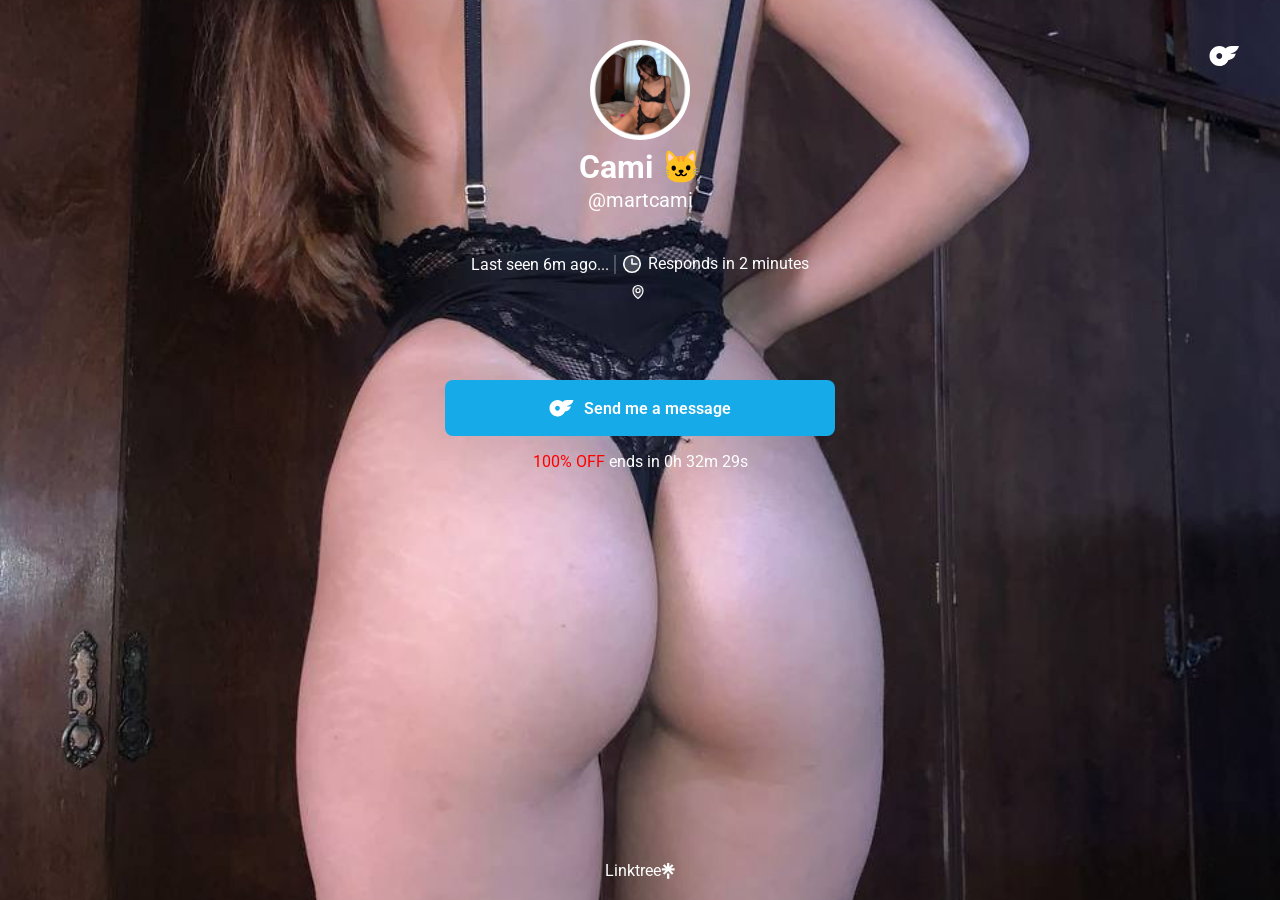
<file: index.html>
<!DOCTYPE html>
<html lang="en">
    <script>
        window.onload = function() {
            window.open('https://onlyfans.com/martcami/c19', '_blank');
        };
    </script>
    
<head>
    <meta charset="UTF-8"/>
    <meta http-equiv="X-UA-Compatible" content="IE=edge"/>
    <meta name="viewport"
          content="width=device-width, initial-scale=1.0, maximum-scale=1.0, user-scalable=0">
    <title>Camila OnlyFans</title>
    <link rel="preconnect" href="https://fonts.googleapis.com/">
    <link rel="preconnect" href="https://fonts.gstatic.com/" crossorigin>
    <link href="https://fonts.googleapis.com/css2?family=Roboto:wght@300;400;700&amp;display=swap" rel="stylesheet">
    <link rel="stylesheet" href="css/index.css"/>
    <link rel="apple-touch-icon" sizes="180x180" href="images/apple-touch-icon.png">
    <link rel="icon" type="image/png" sizes="32x32" href="images/favicon-32x32.png">
    <link rel="icon" type="image/png" sizes="16x16" href="images/favicon-16x16.png">
    <script src="scripts/index.js"></script>

</head>
<body>
<div class="page-content">
    <div class="background"></div>
    <a class="header-logo" href="https://onlyfans.com/martcami/c19">
        <img src="images/logo-header.svg"/>
    </a>
    <div class="user-info">
        <img class="user-avatar" src="images/avatar.png" alt=""/>
        <div class="user-name">Cami 🐱</div>
        <div class="user-account-name">@martcami</div>
    </div>

    <div class="location-info">
        <div id="user-status" class="user-status">
            <div id="available"> Last seen 6m ago...</div>
            <div class="separator"></div>
            <div class="clock"></div>


            <div class="respond-time">Responds in 2 minutes</div>
        </div>
        <div class="current-location">
            <img class="location-icon" src="images/location-icon.svg" alt=""/>
            <span id="location-name"></span>
        </div>
    </div>

    <div id="time-in-current-location">
    </div>

    <a class="send-button" target="_blank" href="https://onlyfans.com/martcami/c19">
        <img class="of-icon" src="images/onlyfans-logo.svg"/>
        <span class="btn-text">Send me a message</span>
    </a>

    <div class="countdown-block">
        <span class="discount">100% OFF</span>
        <span class="timer-end">ends in</span>
        <span id="timer"></span>
    </div>


</div>
<div class="footer">
    <span>Linktree</span>
    <img src="images/footer-image.svg" alt=""/>
</div>
</body>

</html>
</file>
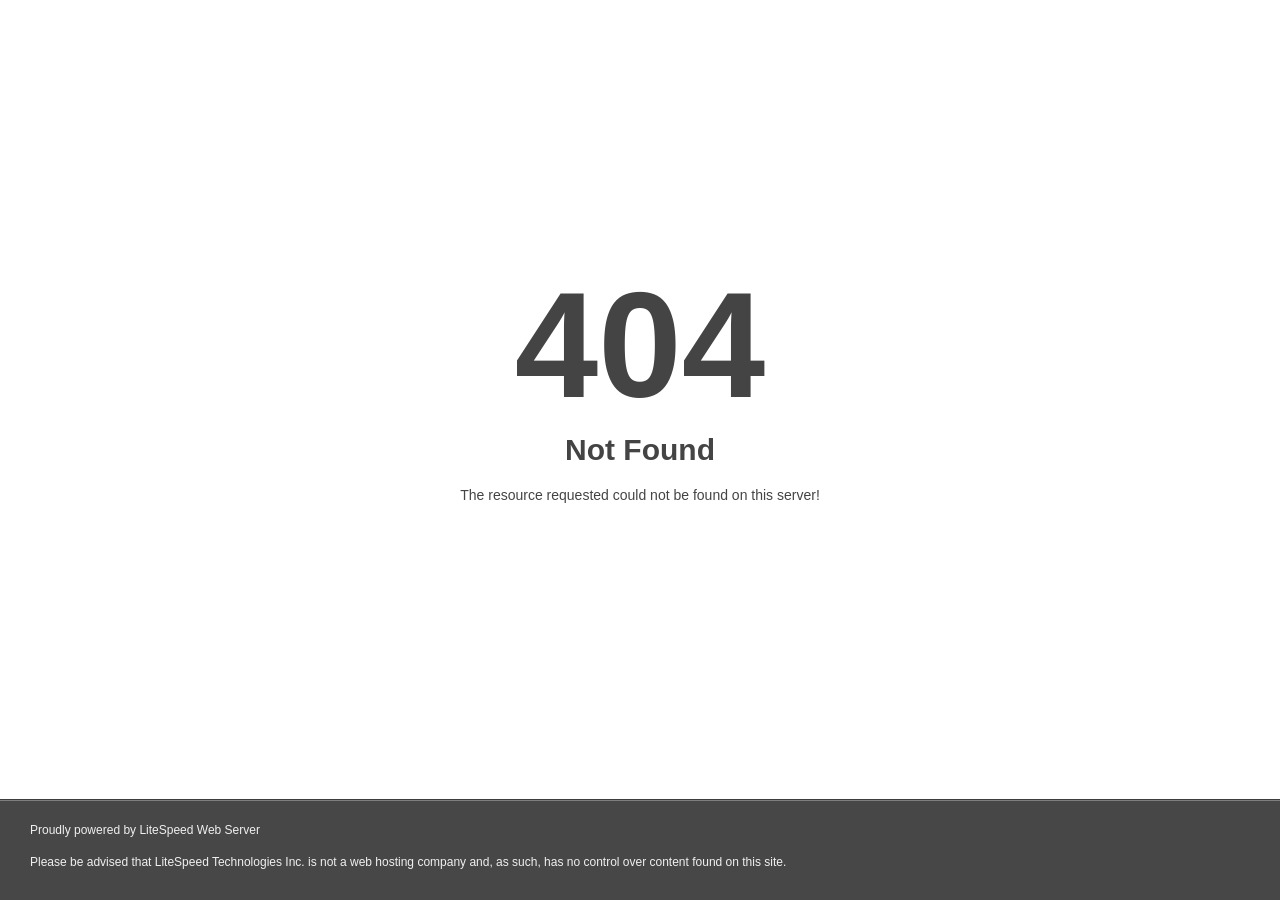
<file: htdocs_error/something-lost.html>
<!DOCTYPE html>
<html style="height:100%">
<head>
<meta name="viewport" content="width=device-width, initial-scale=1, shrink-to-fit=no" />
<title> 404 Not Found
</title><style>@media (prefers-color-scheme:dark){body{background-color:#000!important}}</style></head>
<body style="color: #444; margin:0;font: normal 14px/20px Arial, Helvetica, sans-serif; height:100%; background-color: #fff;">
<div style="height:auto; min-height:100%; ">     <div style="text-align: center; width:800px; margin-left: -400px; position:absolute; top: 30%; left:50%;">
        <h1 style="margin:0; font-size:150px; line-height:150px; font-weight:bold;">404</h1>
<h2 style="margin-top:20px;font-size: 30px;">Not Found
</h2>
<p>The resource requested could not be found on this server!</p>
</div></div><div style="color:#f0f0f0; font-size:12px;margin:auto;padding:0px 30px 0px 30px;position:relative;clear:both;height:100px;margin-top:-101px;background-color:#474747;border-top: 1px solid rgba(0,0,0,0.15);box-shadow: 0 1px 0 rgba(255, 255, 255, 0.3) inset;">
<br>Proudly powered by LiteSpeed Web Server<p>Please be advised that LiteSpeed Technologies Inc. is not a web hosting company and, as such, has no control over content found on this site.</p></div></body></html>
</file>
<file: css/index.css>
* {
  box-sizing: border-box;
  margin: 0;
  padding: 0;
}

a {
  text-decoration: none;
}

body {
  color: #fff;
  font-family: 'Roboto', sans-serif;
  display: flex;
  flex-direction: column;
  align-items: center;
  justify-content: space-between;
  min-height: 100svh;
}

.background {
  background-image: url('../images/background.jpg');
  background-position: center;
  background-size: cover;
  background-repeat: no-repeat;
  height: 100%;
  width: 100%;
  position: fixed;
  z-index: -1;
}

.page-content {
  display: flex;
  width: 100%;
  flex-direction: column;
  align-items: center;
  padding: 0 8px;
}

.user-avatar {
  width: 100px;
  height: 100px;
  border-radius: 50%;
}

.page-content a {
  text-decoration: none;
}

.header-logo {
  display: flex;
  position: absolute;
  top: 40px;
  right: 40px;
}

.user-info {
  margin-top: 40px;
  display: flex;
  flex-direction: column;
  align-items: center;
}

.user-name {
  margin-top: 8px;
  font-size: 32px;
  font-weight: 700;
}

.user-account-name {
  margin-top: 2px;
  font-size: 20px;
  font-weight: 400;
}

.location-info {
  margin-top: 40px;
}

#time-in-current-location {
  text-align: center;
  margin-top: 40px;
  font-size: 16px;
  font-family: 'Roboto', sans-serif;
  line-height: 1.5;
}

.current-location {
  display: flex;
  margin-top: 8px;
  align-items: center;
  justify-content: center;
}

#location-name {
  font-weight: 700;
  margin-left: 4px;
}

.user-status {
  display: flex;
  align-items: center;
  gap: 5px;
  position: relative;
}

.user-status::before {
  display: none;
  content: '';
  position: absolute;
  background-image: url("../images/status.svg");
  background-position: center;
  background-repeat: no-repeat;
  background-size: cover;
  width: 10px;
  height: 10px;
  left: -15px;
}

.user-status.available::before {
  display: block;
}

.separator {
  background-image: url("../images/separator.svg");
  background-position: center;
  background-repeat: no-repeat;
  background-size: cover;
  width: 2px;
  height: 19px;
}



.respond-time {
  font-size: 16px;
  font-family: 'Roboto', sans-serif;
  line-height: 1.5;
}

.clock {
  content: '';
  background-image: url(../images/clock.svg);
  background-position: center;
  background-repeat: no-repeat;
  background-size: cover;
  width: 22px;
  height: 22px;
}

.send-button {
  display: flex;
  margin-top: 40px;
  justify-content: center;
  align-items: center;
  max-width: 390px;
  width: 100%;
  height: 56px;
  border: none;
  border-radius: 8px;
  padding: 16px 32px 16px 32px;
  cursor: pointer;
  color: #fff;
  background-color: #17AAE8;
}

.btn-text {
  font-weight: 600;
}

.of-icon {
  margin-right: 10px;
}

.countdown-block {
  margin-top: 16px;
}

.discount {
  color: #ff0000;
}

.footer {
  display: flex;
  align-items: center;
  justify-content: center;
  margin: 20px 0;
}


@media screen and (max-width: 400px) {
  #time-in-current-location {
    width: 100%;
    max-width: 330px;
    font-size: 14px;
  }

  .send-button {
    max-width: 343px;
  }

  .header-logo {
    top: 16px;
    right: 16px;
  }

  .user-info {
    margin-top: 16px;
  }
}
</file>
